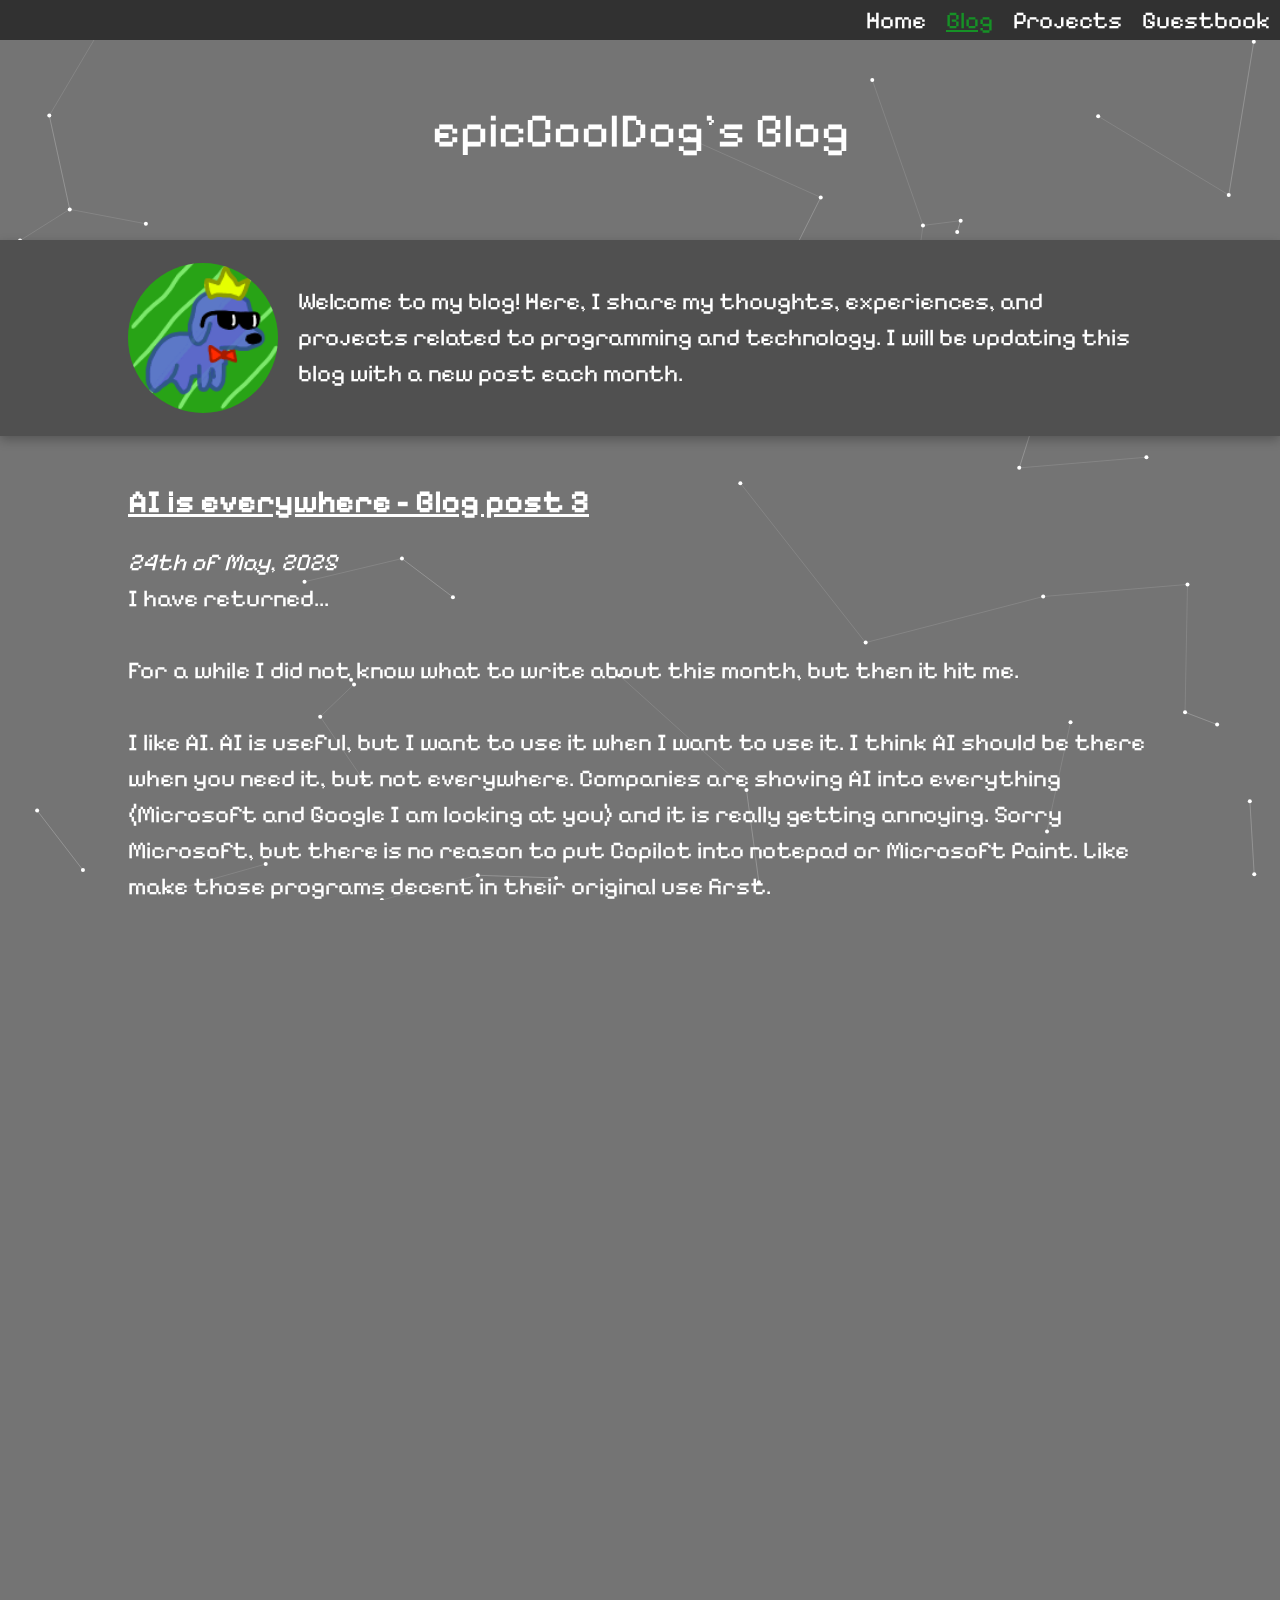
<file: blog/index.html>
<!DOCTYPE html>
<html lang="en">
<head>
    <meta charset="UTF-8">
    <meta name="viewport" content="width=device-width, initial-scale=1.0">
    <title>epicCoolDog's Blog</title>
    <link rel="stylesheet" href="../style.css">
    <link rel="preconnect" href="https://fonts.googleapis.com">
    <link rel="preconnect" href="https://fonts.gstatic.com" crossorigin>
    <link href="https://fonts.googleapis.com/css2?family=Pixelify+Sans:wght@400..700&display=swap" rel="stylesheet">
    <link rel="icon" href="../assets/pfp.png" type="image/x-icon">
</head>
<body>
    <canvas id="myCanvas"></canvas>

    <div class="scroll">
        <div class="menu">
            <a href="/" class="menu_regular">Home</a>
            <a href="blog/" class="menu_selected">Blog</a>
            <a href="../projects" class="menu_regular">Projects</a>
            <a href="../guestbook" class="menu_regular">Guestbook</a>
        </div>

        <div class="header" id="header">
            <h1 class="title">epicCoolDog's Blog</h1>
        </div>

        <div class="about">
            <img src="../assets/pfp.png" alt="pfp" class="pfp">
            <p class="description">Welcome to my blog! Here, I share my thoughts, experiences, and projects related to programming and technology. I will be updating this blog with a new post each month.</p>
        </div>
        <div class="content">
            <h2 class="subtitle">AI is everywhere - Blog post 3</h2>
            <p class="description"><i class="description">24th of May, 2025</i> <br>
            I have returned... <br><br>
            For a while I did not know what to write about this month, but then it hit me. <br><br>

            I like AI. AI is useful, but I want to use it when I want to use it. I think AI should be there when you need it, but not everywhere. Companies are shoving AI into everything (Microsoft and Google I am looking at you) and it is really getting annoying. Sorry Microsoft, but there is no reason to put Copilot into notepad or Microsoft Paint. Like make those programs decent in their original use first. <br><br>
            Like I literally learnt Wails just to code a simple text editor that does not have AI in it. Like really, if I want to write something, I do not want AI shoved into my basic apps. Like even Google has just announced that Google Chrome will have an AI button visible at all times. It does not matter to me, I gave up on Chrome a long time ago, and have since been using Zen Browser, and open-source fork of the Firefox browser. And then, in the android messages app, there is Gemini built into it. Like really, who is opening up messages if they want to talk to an AI chatbot? For that we have ChatGPT or other stuff. You can even just use a website. <br><br>
            Now, I do use AI a lot, to help me debug and to have smart auto-completions, but that is because I want it, not because big Corporations are wanting me to think "oooh they use ai soo modern wooow". Like Google literally changed their logo to have the fancy "AI" gradiants. Google, your logo was a lot better before, gradients just make it look weird. <br><br>
            Anyways, I am linking my wails text editor here if you want to download it, but be warned, Microsoft Defender will probably flag it as a virus, because it just never works. If you are scared, you can always compile from source I guess. <br><br>
            <a href="https://github.com/ARubikMaster/Notepad--/tree/main?tab=readme-ov-file" target="_blank" class="description">Notepad-- Github</a>
            </p> <br>

            <h2 class="subtitle">Learning Golang - Blog post 2</h2>
            <p class="description"><i class="description">19th of April, 2025</i> <br>
            A second blog post :O whaaaaaat <br><br>
            To be honest, I did not excpect to write this second blog post, but I ended up pleasently surprised wanting to update my website. <br>
            I will be trying to do a blog post per month from now on. Now lets get to the actual blog.<br><br>
            I love python. I think it is an amazing language, as you can essentially do anything with it. But lately I was noticing how much more of a backend language it is. Whenever I want to share my program to friends who do not have python installed, I have to use PyInstaller to do so, but it is well known that antyviruses hate PyInstaller, or any other python-to-exe programs. <br><br> So I decided it is finally time I learn a compiled language. I decided to learn golang for its blazingly fast speed, fast compile times and ease of use. <br><br>
            For now I did not learn a lot, but I still find it insanely easy to create a program. Libraries I am currently using (or rather learning for now) are ebitengine for games, even though I would usueally use Godot as game engines are easier and faster than libraries and gio, aka gioui for graphical user interfaces (gui). <br><br> 
            The language is very simple for me, the only things I do not completely understand when to use are interfaces, pointers and (sometimes) goroutines. But as it was when I was learning python as my first language, I am most certainly going to learn it gradually. <br><br> The biggest challenge for me will probably be the fact that golang has fewer pre made libraries and modules, as in python there always was one to do the hard work for me. But in the end of the day, that is more of a good thing, as it will make me have to think more like a programmer and build from scratch. <br><br><br>

            <h2 class="subtitle">My opinion on vibe coding - Blog Post 1</h2>
            <p class="description">
            <i class="description">28th of March, 2025</i></i><br><br>
            If you are a developper and have been online lately, you have probably heard of <i>Vibe Coding</i>, which is a trend that has been going around lately. It is essentially, getting LLMs (large language models) such as ChatGPT to write entire programs for you, as you <i>fully give in to the vibes</i>. To some, this sounds very appealing, but it is not scalable, and based off what I heard, debugging is a nightmare. <br><br> I think, that this is ridiculous. How can you call yourself a "developper", but then sit at your computer and nudge ChatGPT all day to write your code. I believe that ai is a great tool for programmers, and I personally use it to generate small snippets of code and to help me do some debugging. But using ai to write entire programs is just not a good idea. <br><br> As mentioned above, it is not scalable. For example, artificial intelligence is just basing itself off the content of the internet. So if you ever need to do something never done before, or at least documented on the internet, artificial intelligence will not be able to help you. And since you most definitely do not understand the code ai wrote for you, implementing it yourself will be a nightmare. <br><br> Then, there are security issues. Artificial intelligence does not always think of the possibility of people trying to hack into systems, and so often forgets to implement security measures. And even if it does implement it, ai generated security measures are not really great. <br><br> Finally, there is also the fact, that you do not learn anything when you are vibe coding. You might learn some <i>programming</i>, but probably no actual <i>coding</i>. The difference, is that coding includes the logical thinking that goes into writing code, and programming is just knowing the syntax. Knowing how to program is what you learn thru tutorials, but the only way to learn to code is by doing. Knowing programming but not coding is what causes tutorial hell, and programmers who can only code by vibe coding, or as I am calling it, ai hell. <br><br>
            But this is only my opinion, and as mentionned in at the top of the page, I am most definitely biased. This is all I have to say for now, but I might come back in the future to update this blog post.
            </p>
        </div>

        <br><br>

        <div class="footer">
            <p class="description">epicCoolDog.is-a.dev | No rights reserved :D</p>
        </div>

    </div>

    <script src="/script.js"></script>
    <script src="/bg.js"></script>
</body>
</html>
</file>
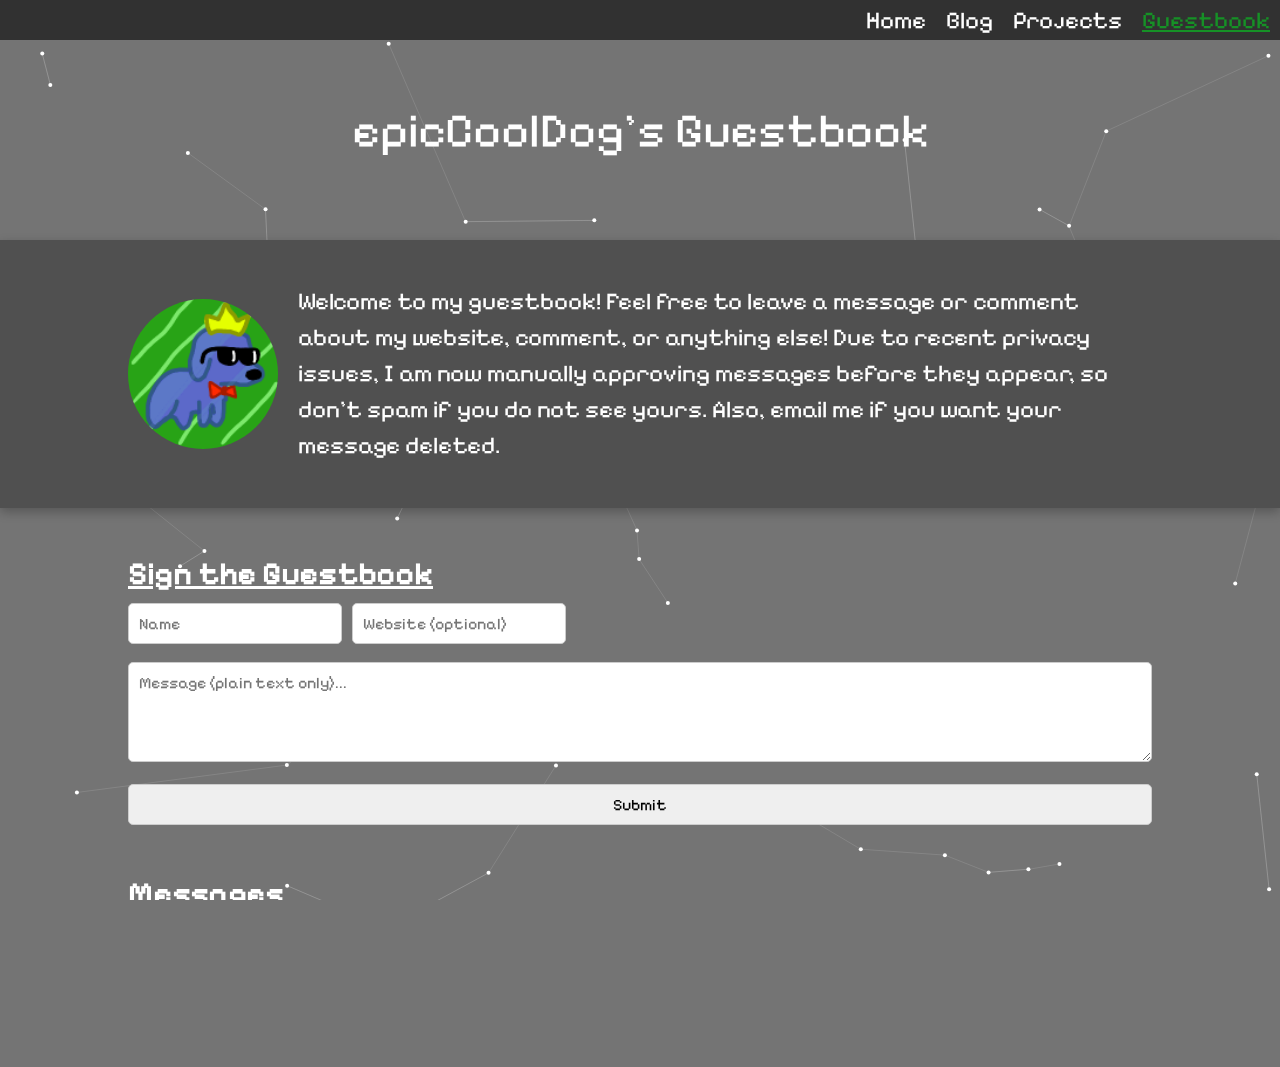
<file: guestbook/index.html>
<!DOCTYPE html>
<html lang="en">
<head>
    <meta charset="UTF-8">
    <meta name="viewport" content="width=device-width, initial-scale=1.0">
    <title>epicCoolDog's Guestbook</title>
    <link rel="stylesheet" href="/style.css">
    <link rel="preconnect" href="https://fonts.googleapis.com">
    <link rel="preconnect" href="https://fonts.gstatic.com" crossorigin>
    <link href="https://fonts.googleapis.com/css2?family=Pixelify+Sans:wght@400..700&display=swap" rel="stylesheet">
    <link rel="icon" href="/assets/pfp.png" type="image/x-icon">
</head>
<body>
    <canvas id="myCanvas"></canvas>

    <div class="scroll">
        <div class="menu">
            <a href="/" class="menu_regular">Home</a>
            <a href="/blog" class="menu_regular">Blog</a>
            <a href="/projects" class="menu_regular">Projects</a>
            <a href="/guestbook" class="menu_selected">Guestbook</a>
        </div>

        <div class="header" id="header">
            <h1 class="title">epicCoolDog's Guestbook</h1>
        </div>

        <div class="about">
            <img src="/assets/pfp.png" alt="pfp" class="pfp">
            <p class="description">Welcome to my guestbook! Feel free to leave a message or comment about my website, comment, or anything else! Due to recent privacy issues, I am now manually approving messages before they appear, so don't spam if you do not see yours. Also, email me if you want your message deleted.</p>
        </div>

        <div class="content">
            <h2 class="subtitle">Sign the Guestbook</h2>
            
            <script async src="https://guestbooks.meadow.cafe/resources/js/embed_script/643/script.js"></script> 
            <div id="guestbooks___guestbook-form-container">
                <form id="guestbooks___guestbook-form" action="https://guestbooks.meadow.cafe/guestbook/643/submit" method="post">
                    <div class="userinfo">
                        <div class="guestbooks___input-container">
                            <input placeholder="Name" type="text" id="name" name="name" required>
                        </div>
                        <div class="guestbooks___input-container">
                            <input placeholder="Website (optional)" type="url" id="website" name="website">
                        </div>
                    </div>
                    <div id="guestbooks___challenge-answer-container"></div>  
                    <br/>
                    <div class="guestbooks___input-container">
                        <textarea placeholder="Message (plain text only)..." id="text" name="text" style="width: 100%; box-sizing: border-box; resize: vertical;" required></textarea>
                    </div>
                    <br/>
                    <input type="submit" value="Submit">
                    <div id="guestbooks___error-message"></div>  
                </form>
            </div>

            <br>
            <h3 id="guestbooks___guestbook-messages-header" class="subtitle">Messages</h3>
            <div id="guestbooks___guestbook-messages-container">
                
            </div>  

        </div>

        <div class="footer">
            <p class="description">epicCoolDog.is-a.dev | No rights reserved :D</p>
        </div>
    </div>

    <script src="/script.js"></script>
    <script src="/bg.js"></script>
</body>
</html>
</file>
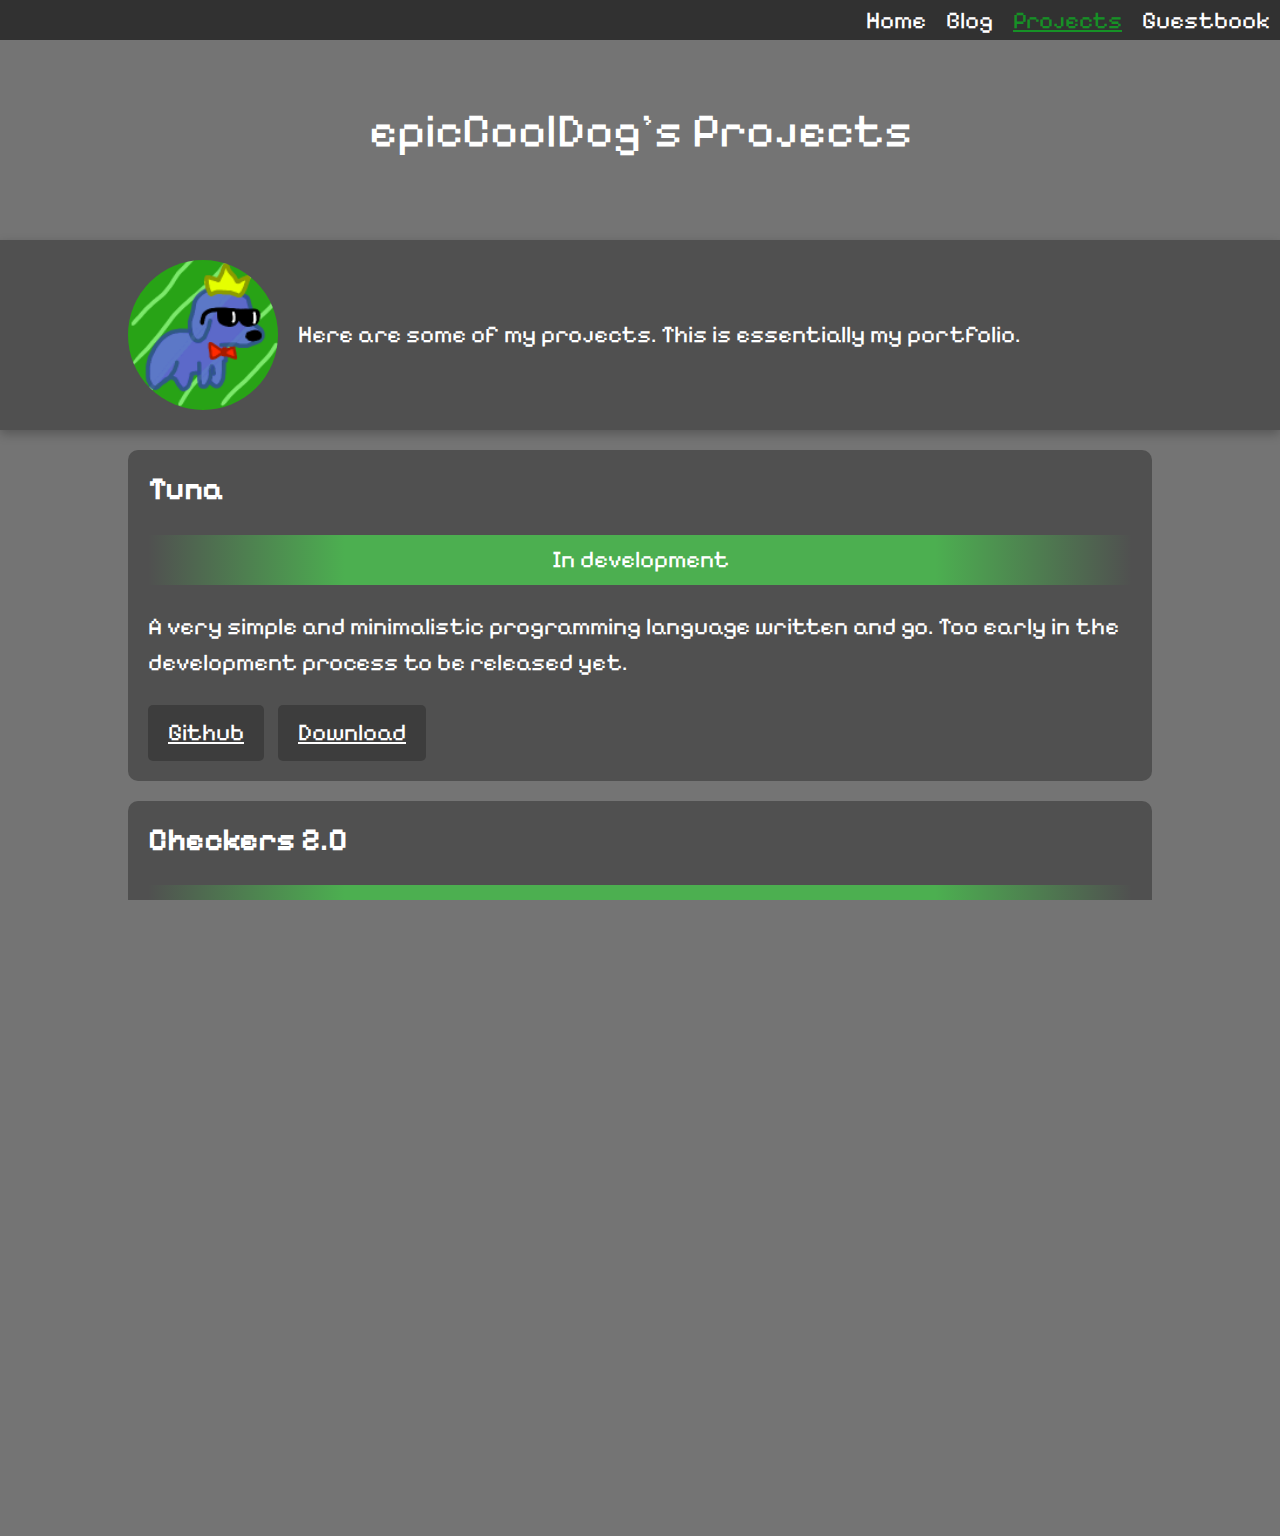
<file: projects/index.html>
<!DOCTYPE html>
<html lang="en">
<head>
    <meta charset="UTF-8">
    <meta name="viewport" content="width=device-width, initial-scale=1.0">
    <title>Projects | epicCoolDog</title>
    <link rel="stylesheet" href="../style.css">
    <link rel="preconnect" href="https://fonts.googleapis.com">
    <link rel="preconnect" href="https://fonts.gstatic.com" crossorigin>
    <link href="https://fonts.googleapis.com/css2?family=Pixelify+Sans:wght@400..700&display=swap" rel="stylesheet">
    <link rel="icon" href="../assets/pfp.png" type="image/x-icon">
</head>
<body>
    <div class="menu">
        <a href="/" class="menu_regular">Home</a>
        <a href="../blog" class="menu_regular">Blog</a>
        <a href="/projects" class="menu_selected">Projects</a>
        <a href="../guestbook" class="menu_regular">Guestbook</a>
    </div>
    <div class="header" id="header">
        <h1 class="title">epicCoolDog's Projects</h1>
    </div>

    <div class="about">
        <img src="../assets/pfp.png" alt="pfp" class="pfp">
        <p class="description">Here are some of my projects. This is essentially my portfolio.</p>
    </div>

    <div class="content">
        <div class="project">
            <h2 class="subtitle-no-margin">Tuna</h2>
            <div class="indev">
                <p class="description">In development</p>
            </div>
            <p class="description">A very simple and minimalistic programming language written and go. Too early in the development process to be released yet.</p>
            <button disabled class="button" style="text-decoration: underline; cursor: not-allowed;"><a class="description">Github</a></button>
            <button disabled class="button" style="text-decoration: underline; cursor: not-allowed;"><a class="description">Download</a></button>
        </div>
        <div class="project">
            <h2 class="subtitle-no-margin">Checkers 2.0</h2>
            <div class="indev">
                <p class="description">In development</p>
            </div>
            <p class="description">A game based on a board game I created with my friends. Not functional yet.</p>
            <button disabled class="button" style="text-decoration: underline; cursor: not-allowed;"><a class="description">Github</a></button>
            <button disabled class="button" style="text-decoration: underline; cursor: not-allowed;"><a class="description">Download</a></button>
        </div>
        <div class="project">
            <h2 class="subtitle-no-margin">Notepad--</h2>
            <p class="description">A simple text editor I made using Wails and Golang. It is a work in progress, but it is already functional.</p>
            <button class="button"><a href="https://github.com/ARubikMaster/Notepad--" class="description">Github</a></button>
            <button class="button"><a href="../files/notepad--.exe" download class="description">Download</a></button>
        </div>
    </div>

    <div class="footer">
        <p class="description">epicCoolDog.is-a.dev | No rights reserved :D</p>
    </div>
    <script src="../script.js"></script>
</body>
</html>
</file>
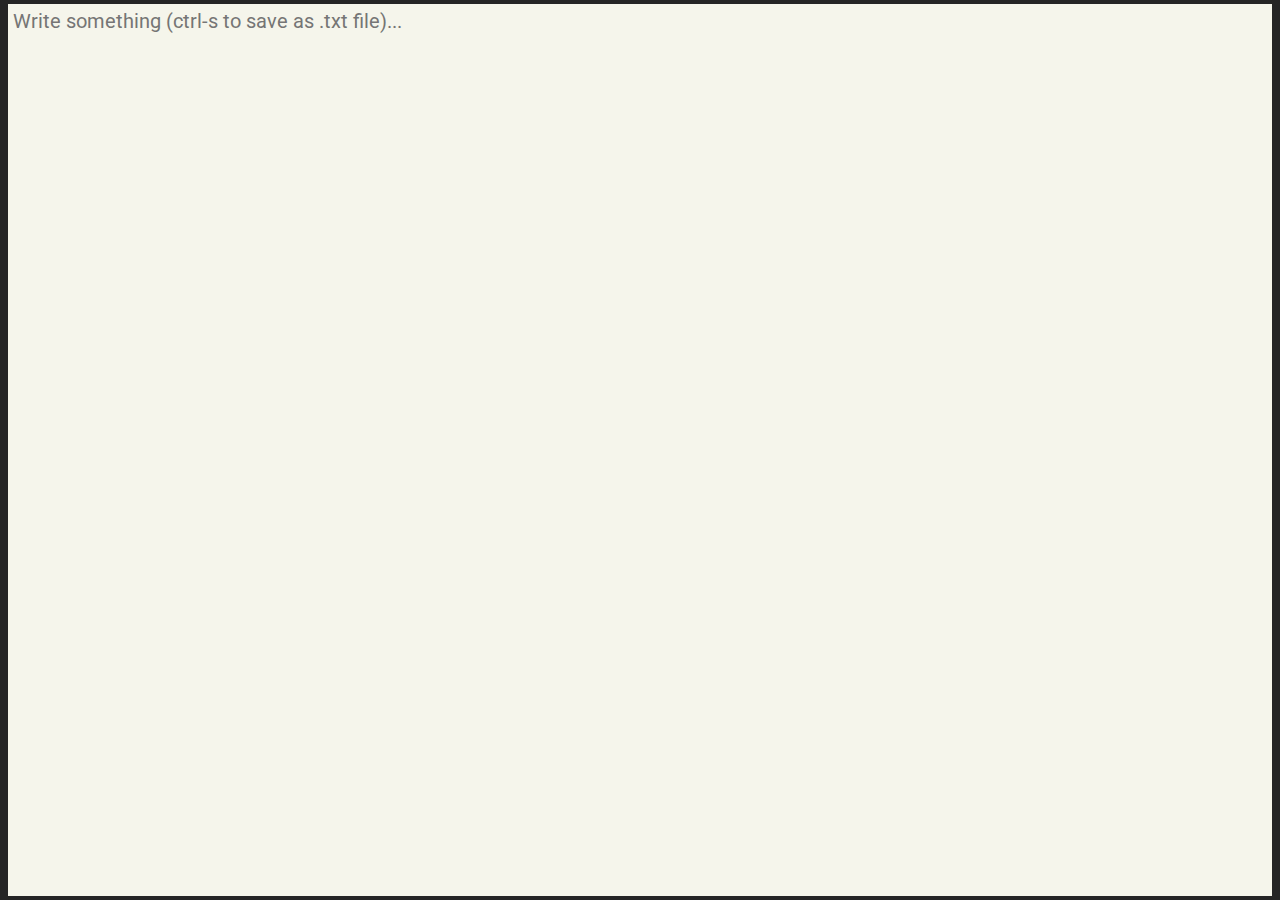
<file: just-write.html>
<!DOCTYPE html>
<html lang="en">
<head>
    <meta charset="UTF-8">
    <meta name="viewport" content="width=device-width, initial-scale=1.0">
    <title>Just Write</title>
    <link rel="stylesheet" href="just-write.css">
    <link rel="preconnect" href="https://fonts.googleapis.com">
    <link rel="preconnect" href="https://fonts.gstatic.com" crossorigin>
    <link href="https://fonts.googleapis.com/css2?family=Roboto:ital,wght@0,100..900;1,100..900&display=swap" rel="stylesheet">
    <script src="just-write.js"></script>
</head>
<body>
    <div class="editor-div">
        <textarea class="editor" id="text-area" placeholder="Write something (ctrl-s to save as .txt file)..."></textarea>
    </div>
</body>
</html>
</file>
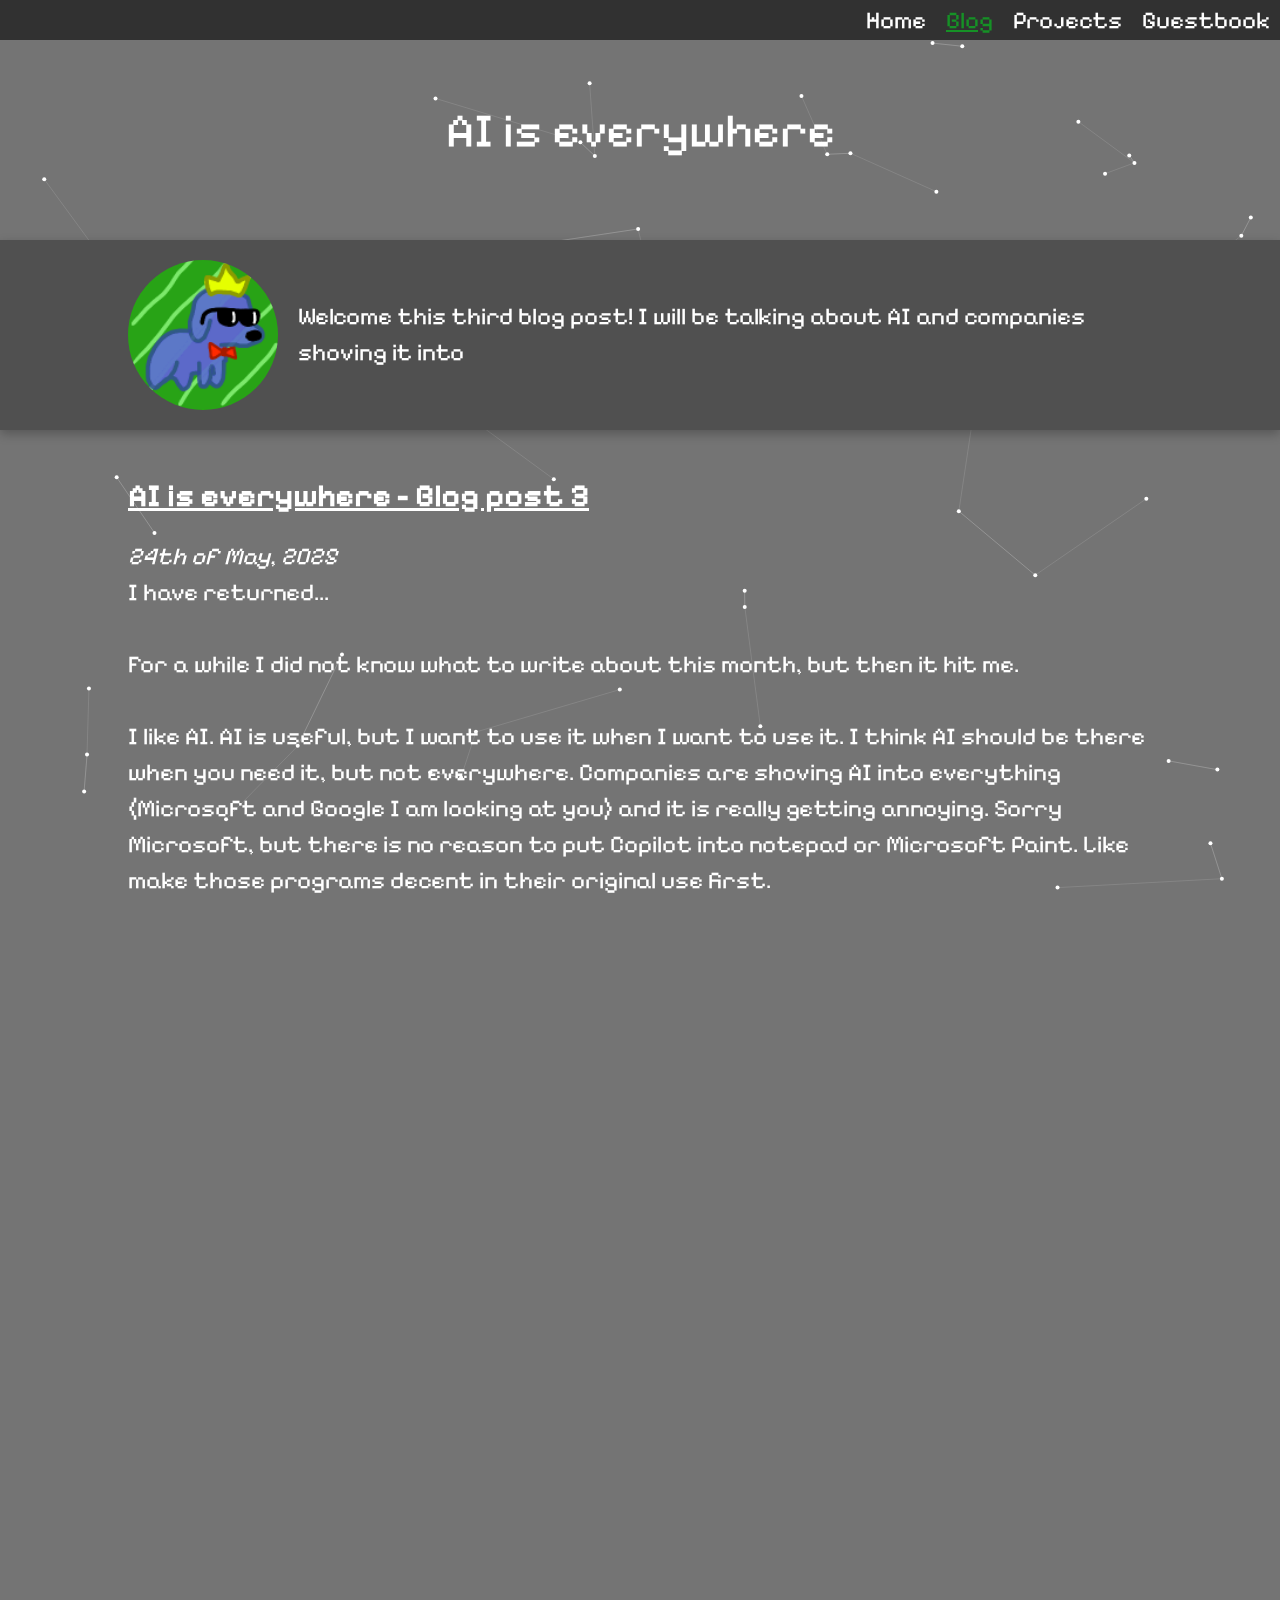
<file: blog/ai_is_everywhere.html>
<!DOCTYPE html>
<html lang="en">
<head>
    <meta charset="UTF-8">
    <meta name="viewport" content="width=device-width, initial-scale=1.0">
    <title>AI is everywhere - epicCoolDog</title>
    <link rel="stylesheet" href="/style.css">
    <link rel="preconnect" href="https://fonts.googleapis.com">
    <link rel="preconnect" href="https://fonts.gstatic.com" crossorigin>
    <link href="https://fonts.googleapis.com/css2?family=Pixelify+Sans:wght@400..700&display=swap" rel="stylesheet">
    <link rel="icon" href="/assets/pfp.png" type="image/x-icon">
</head>
<body>
    <canvas id="myCanvas"></canvas>

    <div class="scroll">
        <div class="menu">
            <a href="/" class="menu_regular">Home</a>
            <a href="/blog" class="menu_selected">Blog</a>
            <a href="/projects" class="menu_regular">Projects</a>
            <a href="/guestbook" class="menu_regular">Guestbook</a>
        </div>

        <div class="header" id="header">
            <h1 class="title">AI is everywhere</h1>
        </div>

        <div class="about">
            <img src="/assets/pfp.png" alt="pfp" class="pfp">
            <p class="description">Welcome this third blog post! I will be talking about AI and companies shoving it into</p>
        </div>
        <div class="content">
            <h2 class="subtitle">AI is everywhere - Blog post 3</h2>
            <p class="description"><i class="description">24th of May, 2025</i> <br>
            I have returned... <br><br>
            For a while I did not know what to write about this month, but then it hit me. <br><br>

            I like AI. AI is useful, but I want to use it when I want to use it. I think AI should be there when you need it, but not everywhere. Companies are shoving AI into everything (Microsoft and Google I am looking at you) and it is really getting annoying. Sorry Microsoft, but there is no reason to put Copilot into notepad or Microsoft Paint. Like make those programs decent in their original use first. <br><br>
            Like I literally learnt Wails just to code a simple text editor that does not have AI in it. Like really, if I want to write something, I do not want AI shoved into my basic apps. Like even Google has just announced that Google Chrome will have an AI button visible at all times. It does not matter to me, I gave up on Chrome a long time ago, and have since been using Zen Browser, an open-source fork of the Firefox browser. And then, in the android messages app, there is Gemini built into it. Like really, who is opening up messages if they want to talk to an AI chatbot? For that we have ChatGPT or other stuff. You can even just use a website. <br><br>
            Now, I do use AI a lot, to help me debug and to have smart auto-completions, but that is because I want it, not because big Corporations are wanting me to think "oooh they use ai soo modern wooow". Like Google literally changed their logo to have the fancy "AI" gradiants. Google, your logo was a lot better before, gradients just make it look weird. <br><br>
            Anyways, I am linking my wails text editor here if you want to download it, but be warned, Microsoft Defender will probably flag it as a virus, because it just never works. If you are scared, you can always compile from source I guess. <br><br>
            <a href="https://github.com/ARubikMaster/Notepad--/tree/main?tab=readme-ov-file" target="_blank" class="description">Notepad-- Github</a>
            </p> <br>
            </p>
        </div>

        <div class="bounce_container">
            <button class="button" id="bounce"><a href="/blog" class="description">Back to Blogs!</a></button>
        </div>
        <br>

        <div class="footer">
            <p class="description">epicCoolDog.is-a.dev | No rights reserved :D</p>
        </div>

    </div>

    <script src="/script.js"></script>
    <script src="/bg.js"></script>
</body>
</html>
</file>
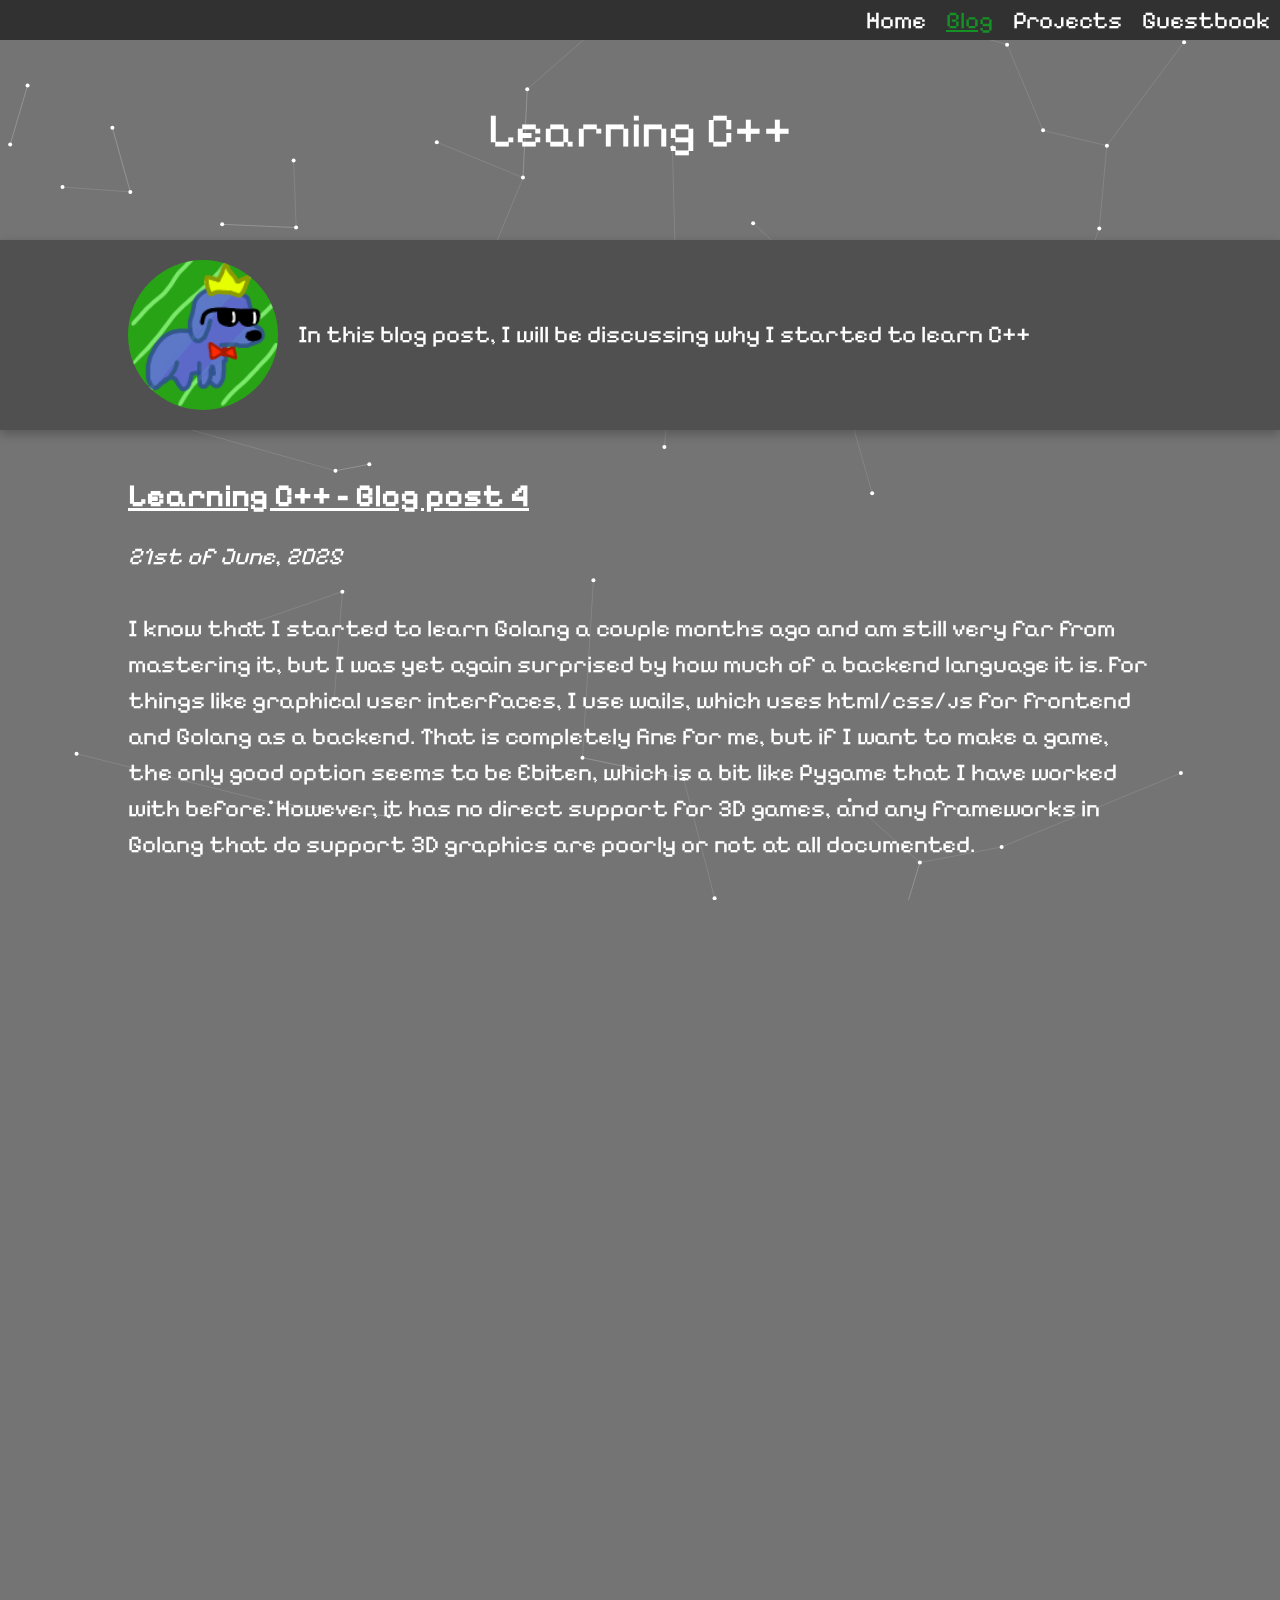
<file: blog/learning_cpp.html>
<!DOCTYPE html>
<html lang="en">
<head>
    <meta charset="UTF-8">
    <meta name="viewport" content="width=device-width, initial-scale=1.0">
<title>Learning C++ - epicCoolDog</title>
    <link rel="stylesheet" href="/style.css">
    <link rel="preconnect" href="https://fonts.googleapis.com">
    <link rel="preconnect" href="https://fonts.gstatic.com" crossorigin>
    <link href="https://fonts.googleapis.com/css2?family=Pixelify+Sans:wght@400..700&display=swap" rel="stylesheet">
    <link rel="icon" href="/assets/pfp.png" type="image/x-icon">
</head>
<body>
    <canvas id="myCanvas"></canvas>

    <div class="scroll">
        <div class="menu">
            <a href="/" class="menu_regular">Home</a>
            <a href="/blog" class="menu_selected">Blog</a>
            <a href="/projects" class="menu_regular">Projects</a>
            <a href="/guestbook" class="menu_regular">Guestbook</a>
        </div>

        <div class="header" id="header">
            <h1 class="title">Learning C++</h1>
        </div>

        <div class="about">
            <img src="/assets/pfp.png" alt="pfp" class="pfp">
            <p class="description">In this blog post, I will be discussing why I started to learn C++</p>
        </div>
        <div class="content">

            <h2 class="subtitle">Learning C++ - Blog post 4</h2>
            <p class="description"><i class="description">21st of June, 2025</i> <br>
            <br>
            I know that I started to learn Golang a couple months ago and am still very far from mastering it, but I was yet again surprised by how much of a backend language it is. For things like graphical user interfaces, I use wails, which uses html/css/js for frontend and Golang as a backend. That is completely fine for me, but if I want to make a game, the only good option seems to be Ebiten, which is a bit like Pygame that I have worked with before. However, it has no direct support for 3D games, and any frameworks in Golang that do support 3D graphics are poorly or not at all documented. <br><br>
            The best option for 3D games in Golang seemed to be g3n, but it is a bit outdated and has no documentation except a half written introdoction. So I decided to learn another language, specifically aimed towards using it for games. <br><br>
            After a bit of research, I found that C++ seemed to be the best option. I could have used C# with Unity, but I have always used frameworks for games, and the only time I used an engine, Godot, I found it hard to adapt. Also, engines sort of ruin the fun for me, as it does not feel as good as writing essentially everything from scratch int a framework that pretty much only takes care of the graphics. <br><br>
            I started to learn a bit about C++, and it was pretty fast to get used to for the basics, but I have not yet started to look into pointers, mostly because they are not needed for now. A few things I found weird was how you print to the console. In most languages you would have something like: print("Hello World!") or fmt.Println("Hello World!"), but in C++, it is std::cout << "Hello World!" << std::endl; <br><br>
            Another thing that took me some time to get used to is having to put semicolons after each line. Python supports them optionally, but I never used to, so I often forget to add them. Finally, I really do not like the errors in C++. They are so confusing that I basically have no other option than to use my IDE's (VSCode) debugger, which I don't ever use in other languages. I would usually just put print statements everywhere and see what would run to help me debug. <br><br>
            For my framework, I decided to use raylib. I am probably going to move to OpenGL later on, but for now it is way to low-level for me. I started by following a snake tutorial, then tried to make something myself. After making it in pygame to figure out the logic, I recreated my sand simulator in raylib. It is really just a cellular automota, but it still creates a nice effect. <br><br>
            This does not mean I am giving up Golang, in fact, I am only planning to use C++ for games, so anything from desktop apps to terminal apps will still be made in Golang, as I really like it's philosophy.
            </p>
        </div>

        <div class="bounce_container">
            <button class="button" id="bounce"><a href="/blog" class="description">Back to Blogs!</a></button>
        </div>

        <br>

        <div class="footer">
            <p class="description">epicCoolDog.is-a.dev | No rights reserved :D</p>
        </div>

    </div>

    <script src="/script.js"></script>
    <script src="/bg.js"></script>
</body>
</html>
</file>
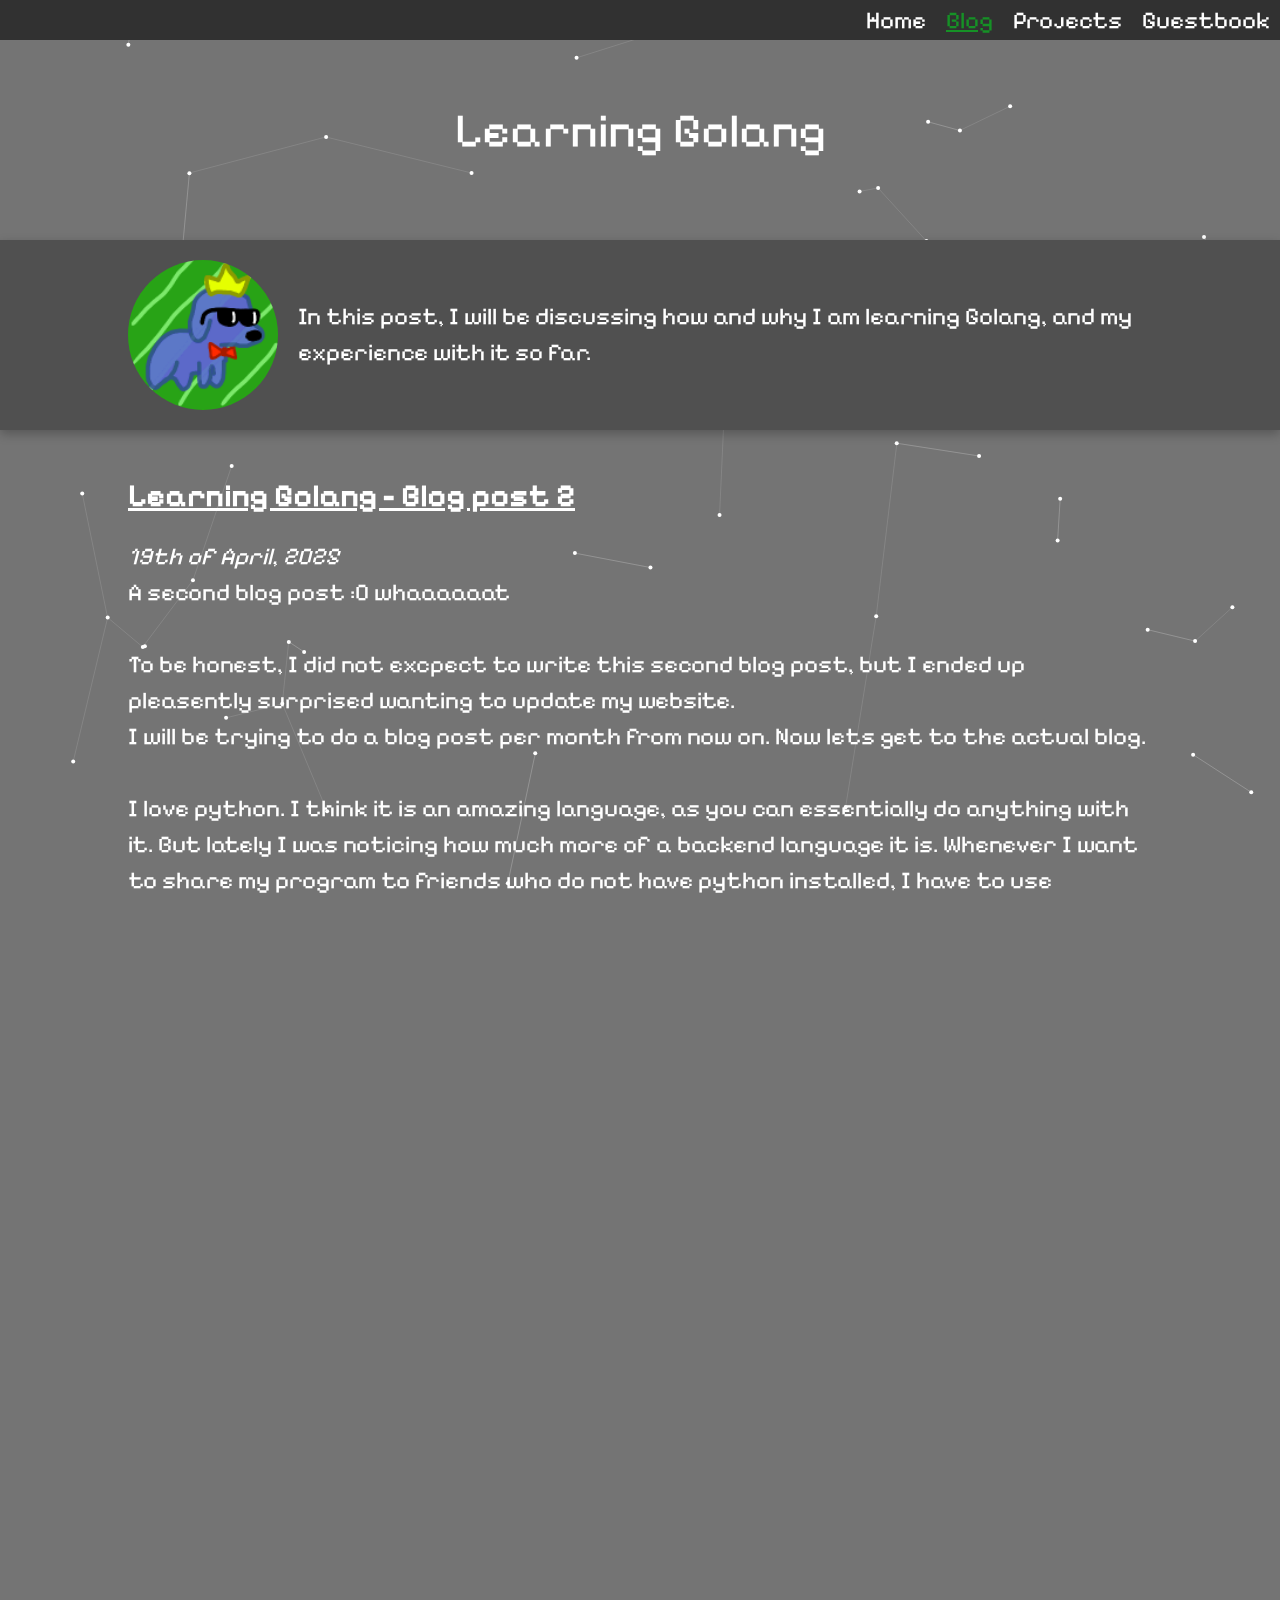
<file: blog/learning_golang.html>
<!DOCTYPE html>
<html lang="en">
<head>
    <meta charset="UTF-8">
    <meta name="viewport" content="width=device-width, initial-scale=1.0">
<title>Learning Golang - epicCoolDog</title>
    <link rel="stylesheet" href="/style.css">
    <link rel="preconnect" href="https://fonts.googleapis.com">
    <link rel="preconnect" href="https://fonts.gstatic.com" crossorigin>
    <link href="https://fonts.googleapis.com/css2?family=Pixelify+Sans:wght@400..700&display=swap" rel="stylesheet">
    <link rel="icon" href="/assets/pfp.png" type="image/x-icon">
</head>
<body>
    <canvas id="myCanvas"></canvas>

    <div class="scroll">
        <div class="menu">
            <a href="/" class="menu_regular">Home</a>
            <a href="/blog" class="menu_selected">Blog</a>
            <a href="/projects" class="menu_regular">Projects</a>
            <a href="/guestbook" class="menu_regular">Guestbook</a>
        </div>

        <div class="header" id="header">
            <h1 class="title">Learning Golang</h1>
        </div>

        <div class="about">
            <img src="/assets/pfp.png" alt="pfp" class="pfp">
            <p class="description">In this post, I will be discussing how and why I am learning Golang, and my experience with it so far.</p>
        </div>
        <div class="content">

            <h2 class="subtitle">Learning Golang - Blog post 2</h2>
            <p class="description"><i class="description">19th of April, 2025</i> <br>
            A second blog post :O whaaaaaat <br><br>
            To be honest, I did not excpect to write this second blog post, but I ended up pleasently surprised wanting to update my website. <br>
            I will be trying to do a blog post per month from now on. Now lets get to the actual blog.<br><br>
            I love python. I think it is an amazing language, as you can essentially do anything with it. But lately I was noticing how much more of a backend language it is. Whenever I want to share my program to friends who do not have python installed, I have to use PyInstaller to do so, but it is well known that antyviruses hate PyInstaller, or any other python-to-exe programs. <br><br> So I decided it is finally time I learn a compiled language. I decided to learn golang for its blazingly fast speed, fast compile times and ease of use. <br><br>
            For now I did not learn a lot, but I still find it insanely easy to create a program. Libraries I am currently using (or rather learning for now) are ebitengine for games, even though I would usueally use Godot as game engines are easier and faster than libraries and gio, aka gioui for graphical user interfaces (gui). <br><br> 
            The language is very simple for me, the only things I do not completely understand when to use are interfaces, pointers and (sometimes) goroutines. But as it was when I was learning python as my first language, I am most certainly going to learn it gradually. <br><br> The biggest challenge for me will probably be the fact that golang has fewer pre made libraries and modules, as in python there always was one to do the hard work for me. But in the end of the day, that is more of a good thing, as it will make me have to think more like a programmer and build from scratch. <br>
            </p>
        </div>

        <div class="bounce_container">
            <button class="button" id="bounce"><a href="/blog" class="description">Back to Blogs!</a></button>
        </div>

        <br>

        <div class="footer">
            <p class="description">epicCoolDog.is-a.dev | No rights reserved :D</p>
        </div>

    </div>

    <script src="/script.js"></script>
    <script src="/bg.js"></script>
</body>
</html>
</file>
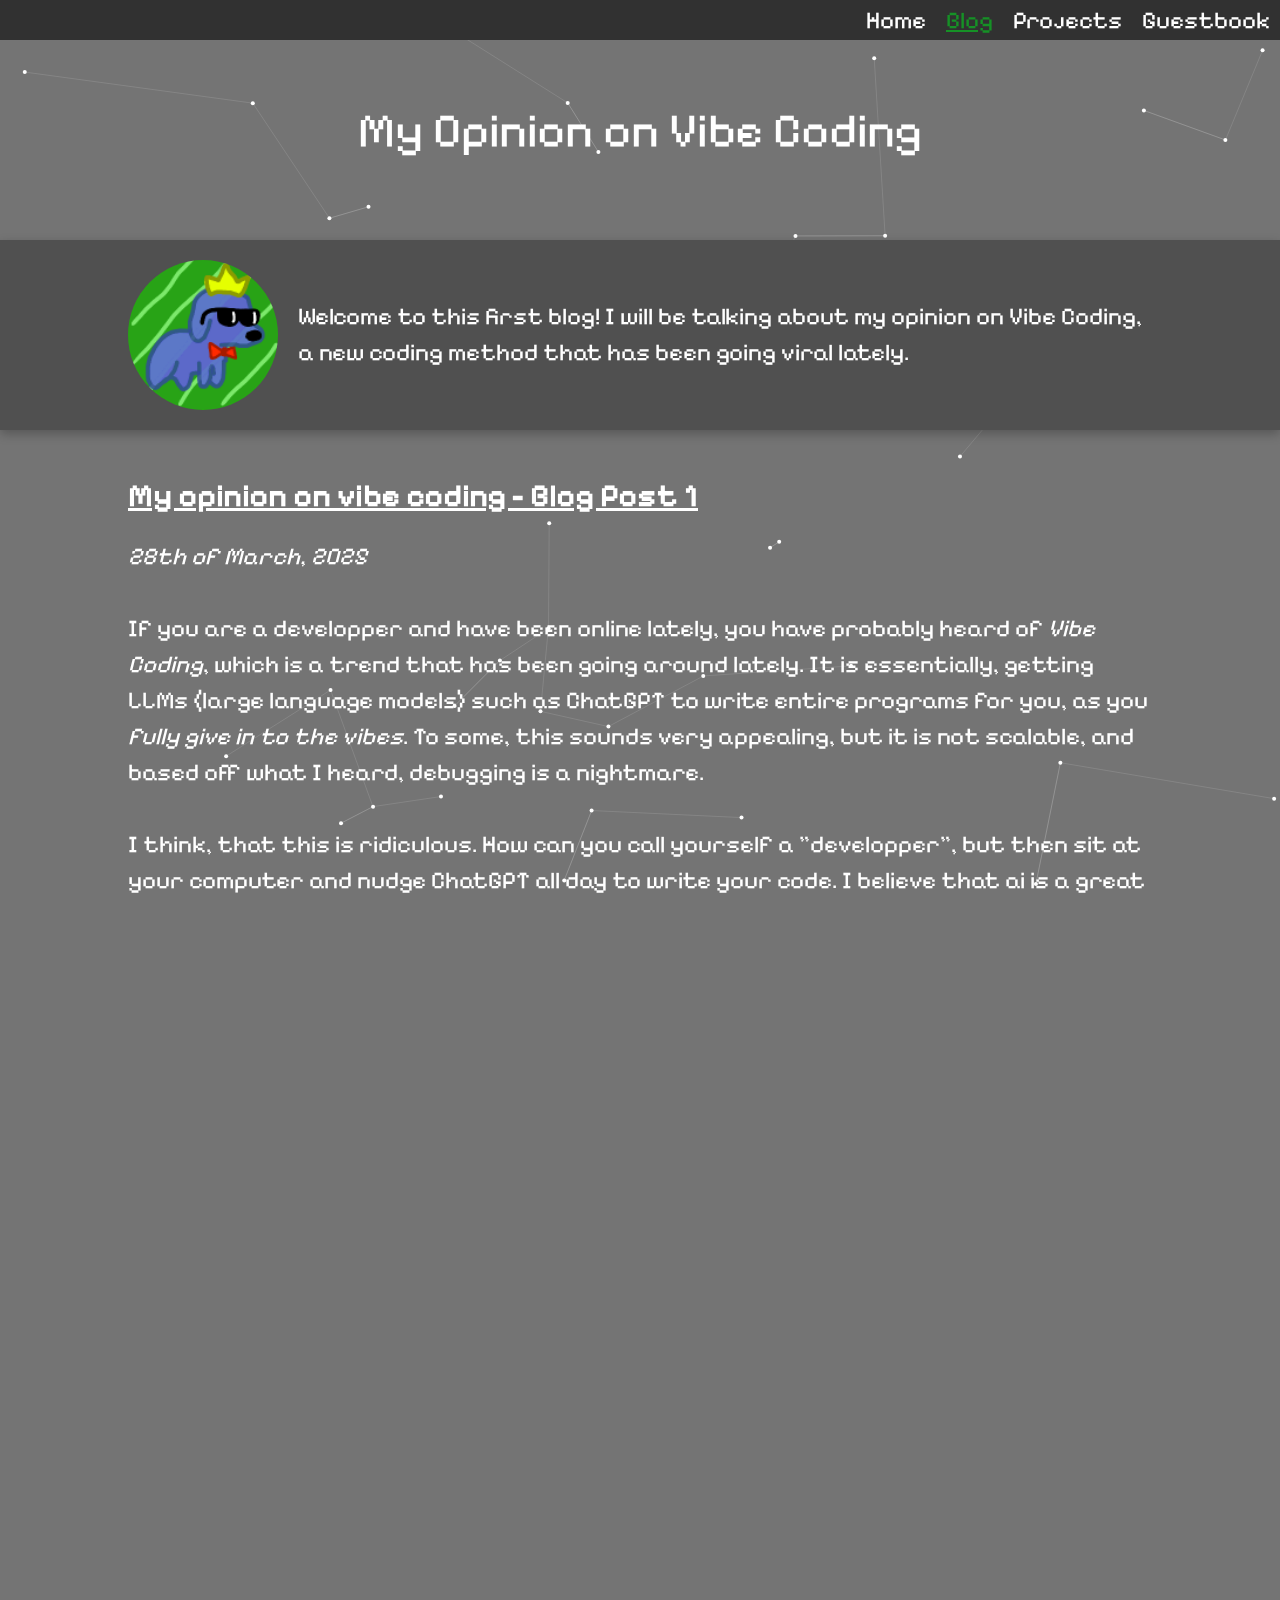
<file: blog/my_opinion_on_vibe_coding.html>
<!DOCTYPE html>
<html lang="en">
<head>
    <meta charset="UTF-8">
    <meta name="viewport" content="width=device-width, initial-scale=1.0">
    <title>My opinion on Vibe Coding - epicCoolDog</title>
    <link rel="stylesheet" href="/style.css">
    <link rel="preconnect" href="https://fonts.googleapis.com">
    <link rel="preconnect" href="https://fonts.gstatic.com" crossorigin>
    <link href="https://fonts.googleapis.com/css2?family=Pixelify+Sans:wght@400..700&display=swap" rel="stylesheet">
    <link rel="icon" href="/assets/pfp.png" type="image/x-icon">
</head>
<body>
    <canvas id="myCanvas"></canvas>

    <div class="scroll">
        <div class="menu">
            <a href="/" class="menu_regular">Home</a>
            <a href="blog/" class="menu_selected">Blog</a>
            <a href="/projects" class="menu_regular">Projects</a>
            <a href="/guestbook" class="menu_regular">Guestbook</a>
        </div>

        <div class="header" id="header">
            <h1 class="title">My Opinion on Vibe Coding</h1>
        </div>

        <div class="about">
            <img src="/assets/pfp.png" alt="pfp" class="pfp">
            <p class="description">Welcome to this first blog! I will be talking about my opinion on Vibe Coding, a new coding method that has been going viral lately.</p>
        </div>
        <div class="content">
            <h2 class="subtitle">My opinion on vibe coding - Blog Post 1</h2>
            <p class="description">
            <i class="description">28th of March, 2025</i></i><br><br>
            If you are a developper and have been online lately, you have probably heard of <i>Vibe Coding</i>, which is a trend that has been going around lately. It is essentially, getting LLMs (large language models) such as ChatGPT to write entire programs for you, as you <i>fully give in to the vibes</i>. To some, this sounds very appealing, but it is not scalable, and based off what I heard, debugging is a nightmare. <br><br> I think, that this is ridiculous. How can you call yourself a "developper", but then sit at your computer and nudge ChatGPT all day to write your code. I believe that ai is a great tool for programmers, and I personally use it to generate small snippets of code and to help me do some debugging. But using ai to write entire programs is just not a good idea. <br><br> As mentioned above, it is not scalable. For example, artificial intelligence is just basing itself off the content of the internet. So if you ever need to do something never done before, or at least documented on the internet, artificial intelligence will not be able to help you. And since you most definitely do not understand the code ai wrote for you, implementing it yourself will be a nightmare. <br><br> Then, there are security issues. Artificial intelligence does not always think of the possibility of people trying to hack into systems, and so often forgets to implement security measures. And even if it does implement it, ai generated security measures are not really great. <br><br> Finally, there is also the fact, that you do not learn anything when you are vibe coding. You might learn some <i>programming</i>, but probably no actual <i>coding</i>. The difference, is that coding includes the logical thinking that goes into writing code, and programming is just knowing the syntax. Knowing how to program is what you learn thru tutorials, but the only way to learn to code is by doing. Knowing programming but not coding is what causes tutorial hell, and programmers who can only code by vibe coding, or as I am calling it, ai hell. <br><br>
            But this is only my opinion, and as mentionned in at the top of the page, I am most definitely biased. This is all I have to say for now, but I might come back in the future to update this blog post.
            </p>
        </div>

        <br>

        <div class="bounce_container">
            <button class="button" id="bounce"><a href="/blog" class="description">Back to Blogs!</a></button>
        </div>

        <br>

        <div class="footer">
            <p class="description">epicCoolDog.is-a.dev | No rights reserved :D</p>
        </div>

    </div>

    <script src="/script.js"></script>
    <script src="/bg.js"></script>
</body>
</html>
</file>
<file: style.css>
body, html {
  margin: 0;
  padding: 0;
  height: 100%;
  overflow-x: hidden;
  background-color: #747474;
}

canvas {
    position: absolute;
    top: 0;
    left: 0;
    width: 100%;
    height: 100%;
    z-index: 0;
    pointer-events: none;
}

.scroll {
    position: relative;
    z-index: 2;
}

.menu {
  display: flex;
  width: 100%;
  height: 40px;
  align-items: center;
  justify-content: right;
  background-color: #313131;
}

.menu_selected {
  color: #169126;
  font-family: "Pixelify Sans", sans-serif;
  font-size: 24px;
  padding: 10px;
  border: none;
  border-radius: 5px;
  cursor: pointer;
}

.menu_regular {
  color: #fff;
  font-family: "Pixelify Sans", sans-serif;
  font-size: 24px;
  padding: 10px;
  border: none;
  border-radius: 5px;
  cursor: pointer;
  text-decoration: none;
}

#header {
  position: relative;
  width: 100%;
  height: 200px;
  display: grid;
  grid-template-columns: repeat(auto-fill, 50px);
  grid-auto-rows: 50px;
  gap: 0;
  margin: 0;
  overflow: hidden;
}

.square {
  width: 50px;
  height: 50px;
  background-color: #313131;
  box-sizing: border-box;
  transition: background-color 1s ease 0s;
  border: #505050 solid 1px;
  position: relative;
  z-index: 1;
}
 
.square:hover {
  background-color: #169126;
  transition: background-color 0s ease 0s;
}

.title {
  position: absolute;
  top: 30px;
  left: 0;
  width: 100%;
  text-align: center;
  font-size: 48px;
  color: #fff;
  font-family: "Pixelify Sans", sans-serif;
  pointer-events: none;
  font-weight: 100;
  z-index: 10;
}



.about {
    display: flex;
    gap: 20px;
    margin: 0;
    padding: 20px;
    background-color: #505050;
    align-items: center;
    justify-content: left;
    padding-left: 10%;
    padding-right: 10%;
    box-shadow: 0 4px 10px rgba(0, 0, 0, 0.25);
}

@media (max-width: 768px) {
    .menu {
        justify-content: center;
    }

    .about {
        flex-direction: column;
        align-items: center;
    }

    .menu_selected {
        display: none;
    }
}

.pfp {
    width: 150px;
    height: 150px;
    border-radius: 50%;
}

.description {
    color: #fff;
    font-family: "Pixelify Sans", sans-serif;
    font-size: 24px;
    line-height: 1.5;
}

.content {
    padding: 20px;
    padding-left: 10%;
    padding-right: 10%;
}

.subtitle {
    color: #fff;
    font-family: "Pixelify Sans", sans-serif;
    font-size: 32px;
    margin-bottom: 10px;
    text-decoration: underline;
}

.subtitle-no-margin {
    color: #fff;
    font-family: "Pixelify Sans", sans-serif;
    font-size: 32px;
    margin-top: 0;
}

.skills {
    display: flex;
    flex-wrap: wrap;
    gap: 40px;
}

.skill {
    background-color: #505050;
    padding-left: 20px;
    padding-right: 20px;
    padding-bottom: 20px;
    border-radius: 20px;
}

.skill-title {
    color: #fff;
    font-family: "Pixelify Sans", sans-serif;
    font-size: 24px;
    text-align: center;
}

.python-chart {
    width: 200px;
    height: 200px;
    border-radius: 50%;
    background: conic-gradient(
      #4caf50 0deg 250deg,
      #3d3d3d 250deg 360deg
    );
}

.golang-chart {
    width: 200px;
    height: 200px;
    border-radius: 50%;
    background: conic-gradient(
      #4caf50 0deg 170deg,
      #3d3d3d 170deg 360deg
    );
}

.web-chart {
    width: 200px;
    height: 200px;
    border-radius: 50%;
    background: conic-gradient(
      #4caf50 0deg 100deg,
      #3d3d3d 100deg 360deg
    );
}

.godot-chart {
    width: 200px;
    height: 200px;
    border-radius: 50%;
    background: conic-gradient(
      #4caf50 0deg 80deg,
      #3d3d3d 80deg 360deg
    );
}

.blender-chart {
    width: 200px;
    height: 200px;
    border-radius: 50%;
    background: conic-gradient(
      #4caf50 0deg 260deg,
      #3d3d3d 260deg 360deg
    );
}

.git-chart {
    width: 200px;
    height: 200px;
    border-radius: 50%;
    background: conic-gradient(
      #4caf50 0deg 60deg,
      #3d3d3d 60deg 360deg
    );
}

.button {
    background-color: #3d3d3d;
    color: #fff;
    font-family: "Pixelify Sans", sans-serif;
    font-size: 24px;
    padding: 10px 20px;
    border: none;
    border-radius: 5px;
    cursor: pointer;
    transition: background-color 0.3s ease;
    margin-right: 10px;
}

.button:hover {
    background-color: #4caf50;
}

.footer {
    background-color: #313131;
    color: #fff;
    font-family: "Pixelify Sans", sans-serif;
    font-size: 18px;
    text-align: center;
    padding: 20px;
}

.stuck-footer {
    background-color: #313131;
    overflow-x: hidden;
    height: auto;
    margin: 0;
    display: flex;
    align-items: center;
    padding: 20px;
    position: fixed;
    bottom: 0;
    width: 100%;
}

.project {
    background-color: #505050;
    padding: 20px;
    border-radius: 10px;
    margin-bottom: 20px;
}

.indev {
    display: flex;
    background: linear-gradient(
      to right,
      transparent 0%,
      #4caf50 20%,
      #4caf50 80%,
      transparent 100%
    );
    align-items: center;
    justify-content: center;
    height: 50px;
}

.userinfo {
    display: flex;
    flex-direction: row;
    gap: 10px;
}

input {
    width: 100%;
    padding: 10px;
    border: 1px solid #ccc;
    border-radius: 5px;
    font-family: "Pixelify Sans", sans-serif;
    font-size: 16px;
    box-sizing: border-box;
}

input:focus {
    outline: none;
}

textarea:focus {
    outline: none;
}

input[type="submit"] {
    cursor: pointer;
}

#text {
    width: 100%;
    height: 100px;
    padding: 10px;
    border: 1px solid #ccc;
    border-radius: 5px;
    font-family: "Pixelify Sans", sans-serif;
    font-size: 16px;
    box-sizing: border-box;
}

#guestbooks___guestbook-messages-container blockquote {
    font-family: "Pixelify Sans", sans-serif;
    font-size: 24px;
    color: #fff;
}

#guestbooks___guestbook-messages-container p b a {
    font-family: "Pixelify Sans", sans-serif;
    font-size: 24px;
    color: #fff;
}

#guestbooks___guestbook-messages-container p b {
    font-family: "Pixelify Sans", sans-serif;
    font-size: 24px;
    color: #fff;
}

#guestbooks___guestbook-messages-container p small {
    font-family: "Pixelify Sans", sans-serif;
    font-size: 16px;
    color: #fff;
}

.bounce_container {
  display: flex;
  justify-content: center;
  align-items: center;
}

#bounce {
  animation: bounce 1s infinite ease-in-out;
}

@keyframes bounce {
  0%, 100% {
    transform: translateY(0);
  }
  50% {
    transform: translateY(-20px);
  }
}
</file>
<file: just-write.css>
body {
    background-color: rgb(37, 37, 37);
    padding: 0px;
    margin: 0px;
    align-items: center;
    justify-content: center;
}

.editor-div {
    display: flex;
    align-items: center;
    justify-content: center;
    height: 100vh;
}

.editor {
    width: 98vw;
    height: 98vh;
    border: none;
    resize: none;
    font-family: 'Roboto', sans-serif;
    font-size: 20px;
    outline: none;
    padding: 5px;
    background-color: rgb(245, 245, 235);
    color: rgb(37, 37, 37);
}
</file>
